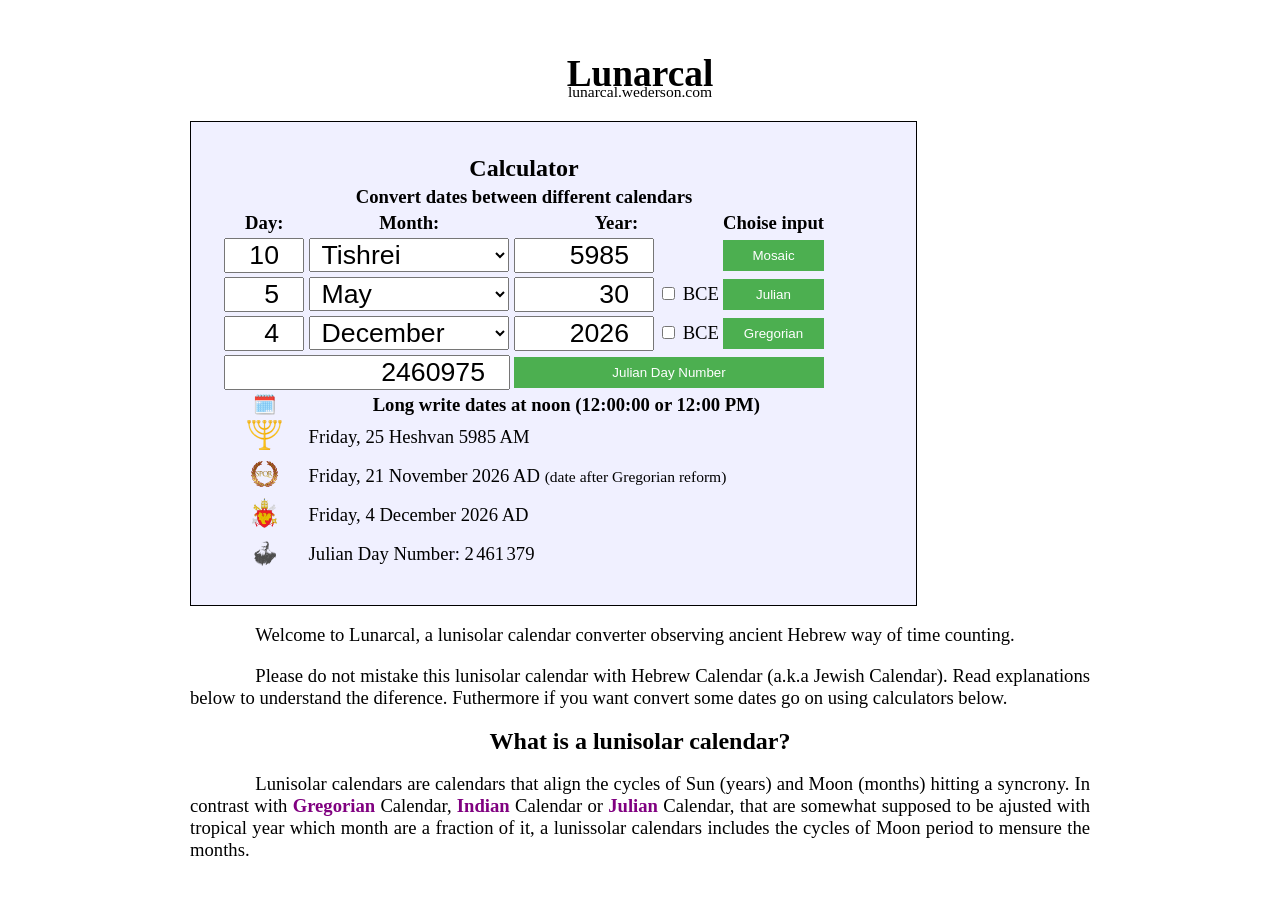
<file: index.html>
<!DOCTYPE html>
<html lang="en">
<head>
      <meta charset="UTF-8">
      <meta name="viewport" content="width=device-width, initial-scale=1.0">
      <title>Calendário Lunissolar</title>
      <script src="acumulados_ciclicos.js?v=4"></script>
      <script src="acumulados_anuais.js"></script>
      <script src="acumulados_mensais.js?v=4"></script>
      <script src="desnumerizar.js?v=4"></script>
      <script src="calculo.js?v=4"></script>
      <script src="inicializacao.js?v=4"></script>
      <link rel="stylesheet" href="geral.css?v=4">
      <link rel="stylesheet" href="tipografia.css?v=4">
</head>
<body>
      <h1>Lunarcal</h1>
      <p class="subtitle" style="margin-top:-40px;"><small>lunarcal.wederson.com</small></p>
      <div class="calculadoras">
            <div class="calculadora">
                  <table>
                        <tr>
                              <th colspan="6"><h2>Calculator</h2></th>
                        </tr>
                        <tr>
                              <th colspan="6">Convert dates between different calendars</th>
                        </tr>
                        <tr>
                              <th>
                                    Day:
                              </th>
                              <th>
                                    Month:
                              </th>
                              <th colspan="2">
                                    Year:
                              </th>
                              <th>
                                    Choise input
                              </th>
                        </tr>
                        <tr>
                              <td>
                                    <input type="number" name="datamosaica" id="diamosaico" min="0" max="30" value="10" onchange="deMOSAICO()">
                              </td>
                              <td>
                                    <select name="datalunar" id="mesmosaico" onchange="deMOSAICO()">
                                          <option value="1">Nisan</option>
                                          <option value="2">Ziv/Iyyar</option>
                                          <option value="3">Sivan</option>
                                          <option value="4">Tammuz</option>
                                          <option value="5">Av</option>
                                          <option value="6">Elul</option>
                                          <option value="7"selected>Tishrei</option>
                                          <option value="8">Heshvan</option>
                                          <option value="9">Kislev</option>
                                          <option value="10">Tevet</option>
                                          <option value="11">Shevat</option>
                                          <option value="12">Adar-A</option>
                                          <option value="13">Adar-B</option>
                                          <option value="13">Adar</option>
                                    </select>
                              </td>
                              <td>
                                    <input type="number" name="datamosaica" id="anomosaico" min="-4714" max="" step="1" onchange="deMOSAICO()">
                              </td>
                              <td>
                                    &nbsp;
                              </td>
                              <td>
                                    <button class="botaocalculadatas" type="button" onclick="deMOSAICO()">Mosaic</button>
                              </td>
                        </tr>
                        <tr>
                              <td>
                                    <input type="number" name="datajuliana" id="diajuliano" min="0" max="31" value="5" onchange="deJULIANO()">
                              </td>
                              <td>
                                    <select name="datajuliana" id="mesjuliano" onchange="deJULIANO()">
                                          <option value="1">January</option>
                                          <option value="2">February</option>
                                          <option value="3">March</option>
                                          <option value="4">April</option>
                                          <option value="5" selected>May</option>
                                          <option value="6">June</option>
                                          <option value="7">July</option>
                                          <option value="8">August</option>
                                          <option value="9">September</option>
                                          <option value="10">October</option>
                                          <option value="11">November</option>
                                          <option value="12">December</option>
                                    </select>
                              </td>
                              <td>
                                    <input type="number" name="datajuliana" id="anojuliano" min="-4713" max="" value="30" step="1" onchange="deJULIANO()">
                              </td>
                              <td>
                                    <input type="checkbox" name="datajuliana" id="BCEjuliano" onchange="deJULIANO()" style="break-inside: avoid;"> BCE
                              </td>
                              <td>
                                    <button class="botaocalculadatas" type="button" onclick="deJULIANO()">Julian</button>
                              </td>
                        </tr>
                        <tr>
                              <td>
                                    <input type="number" name="datagregoriana" id="diagregoriano" min="0" max="31" onchange="deGREGORIANO()">
                              </td>
                              <td>
                                    <select name="datagregoriana" id="mesgregoriano" onchange="deGREGORIANO()">
                                          <option value="1">January</option>
                                          <option value="2">February</option>
                                          <option value="3">March</option>
                                          <option value="4">April</option>
                                          <option value="5" selected>May</option>
                                          <option value="6">June</option>
                                          <option value="7">July</option>
                                          <option value="8">August</option>
                                          <option value="9">September</option>
                                          <option value="10">October</option>
                                          <option value="11">November</option>
                                          <option value="12">December</option>
                                    </select>
                              </td>
                              <td>
                                    <input type="number" name="datagregoriana" id="anogregoriano" min="-4713" max="" step="1" onchange="deGREGORIANO()">
                              </td>
                              <td>
                                    <input type="checkbox" name="datagregoriana" id="BCEgregoriano" onchange="deGREGORIANO()" style="break-inside: avoid;"> BCE
                              </td>
                              <td>
                                    <button class="botaocalculadatas" type="button" onclick="deGREGORIANO()">Gregorian</button>
                              </td>
                        </tr>
                        <tr>
                              <td colspan="2">
                                    <input type="number" name="datajdn" id="numerodiajuliano" value="2460975" onchange="deJDN()">
                              </td>
                              <td colspan="3">
                                    <button class="botaocalculadatas" type="button" onclick="deJDN()">Julian Day Number</button>
                              </td>
                        </tr>
                        <tr>
                              <th colspan="1">
                                    🗓️
                              </th>
                              <th colspan="4">
                                    Long write dates at noon (12:00:00 or 12:00 PM)
                              </th>
                        </tr>
                        <tr>
                              <th>
                                    <img src="imagens/menorah.svg" class="itemicon" alt="Calendário Lunar">
                              </th>
                              <td colspan="4" class="exibirdatas" id="datamosaica">
                                    Mosaic date will appear here after submit.
                              </td>
                        </tr>
                        <tr>
                              <th>
                                    <img src="imagens/juliuscaesar.svg" class="itemicon" alt="Calendário Juliano">
                              </th>
                              <td colspan="4" class="exibirdatas" id="datajuliana">
                                    Julian date will appear here after submit.
                              </td>
                        </tr>
                        <tr>
                              <th>
                                    <img src="imagens/gregorius13.svg" class="itemicon" alt="Calendário Gregoriano">
                              </th>
                              <td colspan="4" class="exibirdatas" id="datagregoriana">
                                    Gregorian date will appear here after submit.
                              </td>
                        </tr>
                        <tr>
                              <th>
                                    <img src="imagens/scaliger.svg" class="itemicon" alt="JDN">
                              </th>
                              <td colspan="4" class="exibirdatas" id="datajdn">
                                    Julian Day Number will appear here after submit.
                              </td>
                        </tr>
                  </table>
            </div>
      </div>
      <p>Welcome to Lunarcal, a lunisolar calendar converter observing ancient Hebrew way of time counting.</p>
      <p>Please do not mistake this lunisolar calendar with Hebrew Calendar (a.k.a Jewish Calendar). Read explanations below to understand the diference. Futhermore if you want convert some dates go on using calculators below.</p>

      <h2>What is a lunisolar calendar?</h2>
      
      <p>Lunisolar calendars are calendars that align the cycles of Sun (years) and Moon (months) hitting a syncrony. In contrast with <b class="roxo">Gregorian</b> Calendar, <b class="roxo">Indian</b> Calendar or <b class="roxo">Julian</b> Calendar, that are somewhat supposed to be ajusted with tropical year which month are a fraction of it, a lunissolar calendars includes the cycles of Moon period to mensure the months.</p>

</body>
</html>
</file>
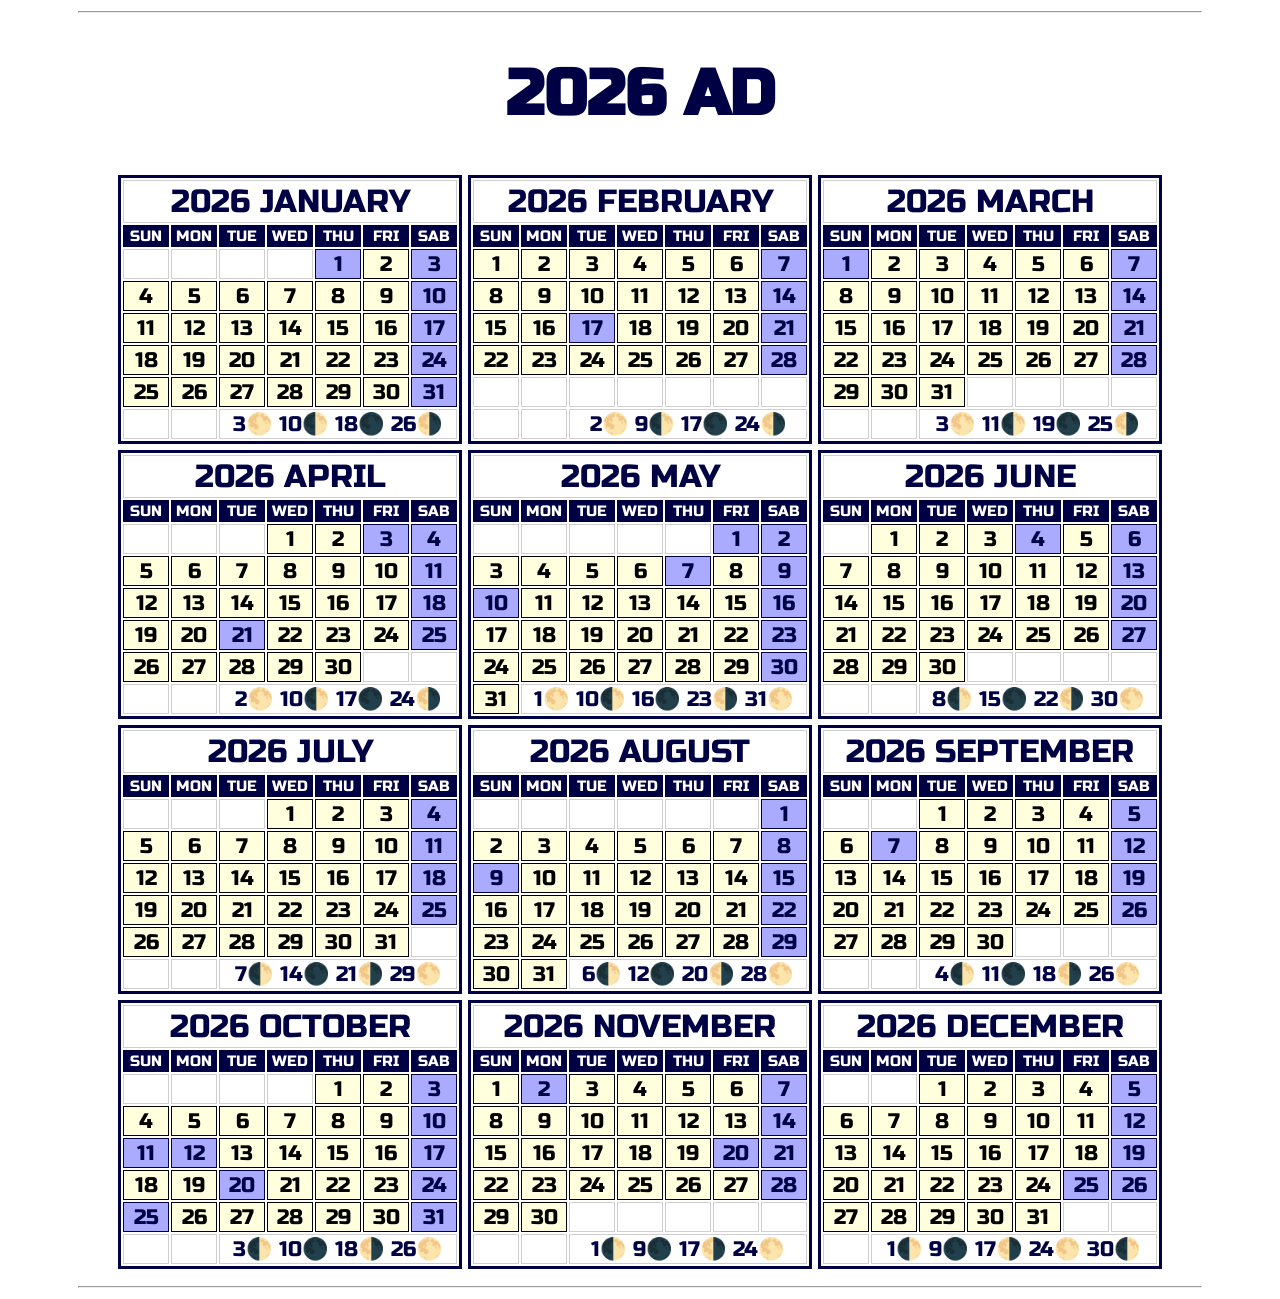
<file: print/g/2026/index.html>
<!DOCTYPE html>
<html lang="en">
<head>
    <meta charset="UTF-8">
    <meta http-equiv="X-UA-Compatible" content="IE=edge">
    <meta name="viewport" content="width=device-width, initial-scale=1.0">
    <title>2026 Calendar</title>
    <meta property="og:title" content="Google Fonts: Russo One">
    <style>
        @import url('https://fonts.googleapis.com/css2?family=Bodoni+Moda:ital,opsz,wght@0,6..96,400..900;1,6..96,400..900&family=Cinzel:wght@400..900&family=Crimson+Text:ital,wght@0,400;0,600;0,700;1,400;1,600;1,700&family=EB+Garamond:ital,wght@0,400..800;1,400..800&family=Libre+Baskerville:ital,wght@0,400;0,700;1,400&family=Libre+Caslon+Text:ital,wght@0,400;0,700;1,400&family=Old+Standard+TT:ital,wght@0,400;0,700;1,400&family=Playfair+Display:ital,wght@0,400..900;1,400..900&family=Russo+One&display=swap');
    </style>
    <style>
/*
        :root {
            --fundo: white;

            --destaque: #004;
            --contraste: #fff;
            
            --feriado-c: #004;
            --folga-c: #000;
            --normal-c:#000;
            --inativo-c: #000;

            --feriado-f:#aaf;
            --folga-f: #aaf;
            --normal-f:#8f03;
            --inativo-f: #ff03;
        }*/
        :root {
            --fundo: white;

            --destaque: #004;
            --contraste: #fff;
            
            --feriado-c: #004;
            --folga-c: #fff;
            --normal-c:#000;
            --inativo-c: #000;

            --feriado-f:#aaf;
            --folga-f: #004;
            --normal-f:#ffd;
            --inativo-f: #ffd;
        }
        body{
            font-family: 'Russo One';
            font-size: 16pt;
            background-color: var(--fundo);
        }
        table tr:nth-child(1) td{
            color:var(--contraste);
            background-color: var(--destaque);
        }
        div#ano{
            margin:auto;
            text-align: center;
        }
        h1{
            font-size:3em;
            text-align: center;
            color:var(--destaque);
        }
        table.month{
            border: 3px solid var(--destaque);
            counter-reset: datemonth;
            display:inline-block;
        }
        td.headmonth{
            font-size: 1.5em;
            color:var(--destaque) !important;
            background-color: var(--contraste) !important;
        }
        td{
            text-align: center;
            border:1px solid #00000030;
            min-width:42px;
        }
        td.date{
            border-color:var(--normal-c);
            background-color: var(--normal-f);
            color:var(--normal-c);
        }
        td.date.bd,tr td.date:nth-child(7){
            border-color:var(--feriado-c);
            background-color: var(--feriado-f);
            color:var(--feriado-c);
        }
        td.date.hd{
            border-color:var(--feriado-c);
            background-color: var(--feriado-f);
            color:var(--feriado-c);
        }
        td.date.folga{
            border-color: var(--folga-c);
            background-color: var(--folga-f);
            color: var(--folga-c);
        }
        td.date.inativo{
            border-color: var(--inativo-c);
            background-color: var(--inativo-f);
            color: var(--inativo-c);
        }
        td.date:nth-child(8).folga{
            border-color: var(--feriado-c);
            background-color: var(--feriado-f);
            color: var(--feriado-c);
        }
        td.date:hover{
            color: red;
            background-color:yellow;
            transition: 2s;
        }
        td.date.bd:hover,td.date.hd:hover,td.date.folga:hover,td.date:nth-child(7):hover{
            background-color: var(--destaque);
            color:white;
            transition: 2s;
        }
        tr.weekdays{
            color:white; 
            background-color:var(--destaque);
            border: 1px var(--destaque) solid;
            font-size: 0.7em;
        }
        tr.weekdays td:nth-child(7){
            color:white;
        }
        tr td:nth-child(7){
            color:var(--destaque);
        }
        td.date::after {
            counter-increment: datemonth;
            content: counter(datemonth);
        }
        lua{
            font-family: 'Moon Phases';
        }
        td.lunar{
            font-size: 1em;
            color:var(--destaque);
        }
    </style>
    <script>/*
        function diasvar(){
        var hoje = new Date();
        var last = new Date('2023-01-01 00:00');
        var diasdesde = parseInt(Math.abs((hoje-last)/86400000));
        window.document.getElementsByClassName("date")[diasdesde].style.borderColor = 'red';
            if(hoje>new Date('2026-03-04')){
                window.document.getElementsByClassName("date")[diasdesde+284].style.borderColor = 'red';
            }
        }*/
    </script>
</head>
<body onload="diasvar()">

    <hr style="width:297mm;">

    <div id="ano">
        <h1>2026 AD</h1>
        <!--JANUARY-->
        <table class="month">
            <tr>
                <td class="headmonth" colspan="7">2026 JANUARY</td>
            </tr>
            <tr class="weekdays">
                <td>SUN</td>
                <td>MON</td>
                <td>TUE</td>
                <td>WED</td>
                <td>THU</td>
                <td>FRI</td>
                <td>SAB</td>
            </tr>
            <tr>
                <td class=""></td>
                <td class=""></td>
                <td class=""></td>
                <td class=""></td>
                <td class="date hd"></td>
                <td class="date"></td>
                <td class="date"></td>
            </tr>
            <tr>
                <td class="date"></td>
                <td class="date"></td>
                <td class="date"></td>
                <td class="date"></td>
                <td class="date"></td>
                <td class="date"></td>
                <td class="date"></td>
            </tr>
            <tr>
                <td class="date"></td>
                <td class="date"></td>
                <td class="date"></td>
                <td class="date"></td>
                <td class="date"></td>
                <td class="date"></td>
                <td class="date"></td>
            </tr>
            <tr>
                <td class="date"></td>
                <td class="date"></td>
                <td class="date"></td>
                <td class="date"></td>
                <td class="date"></td>
                <td class="date"></td>
                <td class="date"></td>
            </tr>
            <tr>
                <td class="date"></td>
                <td class="date"></td>
                <td class="date"></td>
                <td class="date"></td>
                <td class="date"></td>
                <td class="date"></td>
                <td class="date"></td>
            </tr>
            <tr>
                <td class=""></td>
                <td class=""></td>
                <td colspan="5" class="lunar">3🌕 10🌓 18🌑 26🌗</td>
            </tr>
        </table>
        <!--FEBRUARY-->
        <table class="month">
            <tr>
                <td class="headmonth" colspan="7">2026 FEBRUARY</td>
            </tr>
            <tr class="weekdays">
                <td>SUN</td>
                <td>MON</td>
                <td>TUE</td>
                <td>WED</td>
                <td>THU</td>
                <td>FRI</td>
                <td>SAB</td>
            </tr>
            <tr>
                <td class="date" title=""></td>
                <td class="date"></td>
                <td class="date"></td>
                <td class="date"></td>
                <td class="date"></td>
                <td class="date"></td>
                <td class="date"></td>
            </tr>
            <tr>
                <td class="date"></td>
                <td class="date"></td>
                <td class="date"></td>
                <td class="date"></td>
                <td class="date"></td>
                <td class="date"></td>
                <td class="date"></td>
            </tr>
            <tr>
                <td class="date"></td>
                <td class="date"></td>
                <td class="date hd" title="Carnival &#010; Shorve Tuesday"></td>
                <td class="date"></td>
                <td class="date"></td>
                <td class="date"></td>
                <td class="date"></td>
            </tr>
            <tr>
                <td class="date"></td>
                <td class="date"></td>
                <td class="date"></td>
                <td class="date"></td>
                <td class="date"></td>
                <td class="date"></td>
                <td class="date"></td>
            </tr>
            <tr>
                <td class="">&nbsp;</td>
                <td class=""></td>
                <td class=""></td>
                <td class=""></td>
                <td class=""></td>
                <td class=""></td>
                <td class=""></td>
            </tr>
            <tr>
                <td class=""></td>
                <td class=""></td>
                <td colspan="5" class="lunar">2🌕 9🌓 17🌑 24🌗</td>
            </tr>
        </table>
        <!--MARCH-->
        <table class="month">
            <tr>
                <td class="headmonth" colspan="7">2026 MARCH</td>
            </tr>
            <tr class="weekdays">
                <td>SUN</td>
                <td>MON</td>
                <td>TUE</td>
                <td>WED</td>
                <td>THU</td>
                <td>FRI</td>
                <td>SAB</td>
            </tr>
            <tr>
                <td class="date hd" title="Olaria's Day"></td>
                <td class="date"></td>
                <td class="date" title="(O) Purim"></td>
                <td class="date" title="Wederson's Birthday"></td>
                <td class="date" title="Alessandra's Birthday"></td>
                <td class="date"></td>
                <td class="date"></td>
            </tr>
            <tr>
                <td class="date"></td>
                <td class="date"></td>
                <td class="date"></td>
                <td class="date"></td>
                <td class="date"></td>
                <td class="date"></td>
                <td class="date"></td>
            </tr>
            <tr>
                <td class="date"></td>
                <td class="date"></td>
                <td class="date"></td>
                <td class="date"></td>
                <td class="date"></td>
                <td class="date"></td>
                <td class="date"></td>
            </tr>
            <tr>
                <td class="date"></td>
                <td class="date"></td>
                <td class="date"></td>
                <td class="date"></td>
                <td class="date"></td>
                <td class="date"></td>
                <td class="date"></td>
            </tr>
            <tr>
                <td class="date"></td>
                <td class="date"></td>
                <td class="date"></td>
                <td class=""></td>
                <td class=""></td>
                <td class=""></td>
                <td class=""></td>
            </tr>
            <tr>
                <td class=""></td>
                <td class=""></td>
                <td colspan="5" class="lunar">3🌕 11🌓 19🌑 25🌗</td>
            </tr>
        </table>
        <!--APRIL-->
        <table class="month">
            <tr>
                <td class="headmonth" colspan="7">2026 APRIL</td>
            </tr>
            <tr class="weekdays">
                <td>SUN</td>
                <td>MON</td>
                <td>TUE</td>
                <td>WED</td>
                <td>THU</td>
                <td>FRI</td>
                <td>SAB</td>
            </tr>
            <tr>
                <td class=""></td>
                <td class=""></td>
                <td class=""></td>
                <td class="date" title="(K) Purim"></td>
                <td class="date"></td>
                <td class="date hd" title="Good Friday"></td>
                <td class="date"></td>
            </tr>
            <tr>
                <td class="date"></td>
                <td class="date"></td>
                <td class="date"></td>
                <td class="date"></td>
                <td class="date"></td>
                <td class="date"></td>
                <td class="date"></td>
            </tr>
            <tr>
                <td class="date"></td>
                <td class="date"></td>
                <td class="date"></td>
                <td class="date"></td>
                <td class="date"></td>
                <td class="date"></td>
                <td class="date"></td>
            </tr>
            <tr>
                <td class="date"></td>
                <td class="date"></td>
                <td class="date hd" title="Tiradentes"></td>
                <td class="date"></td>
                <td class="date"></td>
                <td class="date"></td>
                <td class="date"></td>
            </tr>
            <tr>
                <td class="date"></td>
                <td class="date"></td>
                <td class="date"></td>
                <td class="date"></td>
                <td class="date"></td>
                <td class=""></td>
                <td class=""></td>
            </tr>
            <tr>
                <td class=""></td>
                <td class=""></td>
                <td colspan="5" class="lunar">2🌕 10🌓 17🌑 24🌗</td>
            </tr>
        </table>
        <!--MAY-->
        <table class="month">
            <tr>
                <td class="headmonth" colspan="7">2026 MAY</td>
            </tr>
            <tr class="weekdays">
                <td>SUN</td>
                <td>MON</td>
                <td>TUE</td>
                <td>WED</td>
                <td>THU</td>
                <td>FRI</td>
                <td>SAB</td>
            </tr>
            <tr>
                <td class=""></td>
                <td class=""></td>
                <td class=""></td>
                <td class=""></td>
                <td class=""></td>
                <td class="date hd" title="(K) Pesach I&#010;No Labor Day"></td>
                <td class="date" title="(K) Pesach II"></td>
            </tr>
            <tr>
                <td class="date" title="(K) Pesach III"></td>
                <td class="date" title="(K) Pesach IV"></td>
                <td class="date" title="(K) Pesach V"></td>
                <td class="date" title="(K) Pesach VI"></td>
                <td class="date hd" title="(K) Pesach VII"></td>
                <td class="date"></td>
                <td class="date"></td>
            </tr>
            <tr>
                <td class="date hd" title="Mother's Day"></td>
                <td class="date"></td>
                <td class="date"></td>
                <td class="date"></td>
                <td class="date"></td>
                <td class="date"></td>
                <td class="date"></td>
            </tr>
            <tr>
                <td class="date"></td>
                <td class="date"></td>
                <td class="date"></td>
                <td class="date"></td>
                <td class="date"></td>
                <td class="date"></td>
                <td class="date"></td>
            </tr>
            <tr>
                <td class="date" title="Catholic Pentecost"></td>
                <td class="date"></td>
                <td class="date"></td>
                <td class="date"></td>
                <td class="date"></td>
                <td class="date"></td>
                <td class="date"></td>
            </tr>
            <tr>
                <td class="date"></td>
                <td colspan="6" class="lunar">1🌕 10🌓 16🌑 23🌗 31🌕</td>
            </tr>
        </table>
        <!--JUNE-->
        <table class="month">
            <tr>
                <td class="headmonth" colspan="7">2026 JUNE</td>
            </tr>
            <tr class="weekdays">
                <td>SUN</td>
                <td>MON</td>
                <td>TUE</td>
                <td>WED</td>
                <td>THU</td>
                <td>FRI</td>
                <td>SAB</td>
            </tr>
            <tr>
                <td class=""></td>
                <td class="date"></td>
                <td class="date"></td>
                <td class="date"></td>
                <td class="date hd" title="Corpus Christi"></td>
                <td class="date"></td>
                <td class="date"></td>
            </tr>
            <tr>
                <td class="date"></td>
                <td class="date"></td>
                <td class="date"></td>
                <td class="date"></td>
                <td class="date"></td>
                <td class="date"></td>
                <td class="date"></td>
            </tr>
            <tr>
                <td class="date"></td>
                <td class="date"></td>
                <td class="date"></td>
                <td class="date"></td>
                <td class="date"></td>
                <td class="date"></td>
                <td class="date hd" title="(K) Shavuot"></td>
            </tr>
            <tr>
                <td class="date"></td>
                <td class="date"></td>
                <td class="date"></td>
                <td class="date"></td>
                <td class="date"></td>
                <td class="date"></td>
                <td class="date"></td>
            </tr>
            <tr>
                <td class="date"></td>
                <td class="date"></td>
                <td class="date"></td>
                <td class=""></td>
                <td class=""></td>
                <td class=""></td>
                <td class=""></td>
            </tr>
            <tr>
                <td class=""></td>
                <td class=""></td>
                <td colspan="5" class="lunar">8🌓 15🌑 22🌗 30🌕</td>
            </tr>
        </table>
        <!--JULY-->
        <table class="month">
            <tr>
                <td class="headmonth" colspan="7">2026 JULY</td>
            </tr>
            <tr class="weekdays">
                <td>SUN</td>
                <td>MON</td>
                <td>TUE</td>
                <td>WED</td>
                <td>THU</td>
                <td>FRI</td>
                <td>SAB</td>
            </tr>
            <tr>
                <td class=""></td>
                <td class=""></td>
                <td class=""></td>
                <td class="date"></td>
                <td class="date"></td>
                <td class="date"></td>
                <td class="date"></td>
            </tr>
            <tr>
                <td class="date"></td>
                <td class="date"></td>
                <td class="date"></td>
                <td class="date"></td>
                <td class="date"></td>
                <td class="date"></td>
                <td class="date"></td>
            </tr>
            <tr>
                <td class="date"></td>
                <td class="date"></td>
                <td class="date"></td>
                <td class="date"></td>
                <td class="date"></td>
                <td class="date"></td>
                <td class="date"></td>
            </tr>
            <tr>
                <td class="date"></td>
                <td class="date"></td>
                <td class="date"></td>
                <td class="date"></td>
                <td class="date"></td>
                <td class="date"></td>
                <td class="date"></td>
            </tr>
            <tr>
                <td class="date"></td>
                <td class="date"></td>
                <td class="date"></td>
                <td class="date"></td>
                <td class="date"></td>
                <td class="date"></td>
                <td class=""></td>
            </tr>
            <tr>
                <td class=""></td>
                <td class=""></td>
                <td colspan="5" class="lunar">7🌓 14🌑 21🌗 29🌕</td>
            </tr>
        </table>
        <!--AUGUST-->
        <table class="month">
            <tr>
                <td class="headmonth" colspan="7">2026 AUGUST</td>
            </tr>
            <tr class="weekdays">
                <td>SUN</td>
                <td>MON</td>
                <td>TUE</td>
                <td>WED</td>
                <td>THU</td>
                <td>FRI</td>
                <td>SAB</td>
            </tr>
            <tr>
                <td class=""></td>
                <td class=""></td>
                <td class=""></td>
                <td class=""></td>
                <td class=""></td>
                <td class=""></td>
                <td class="date"></td>
            </tr>
            <tr>
                <td class="date"></td>
                <td class="date"></td>
                <td class="date"></td>
                <td class="date"></td>
                <td class="date"></td>
                <td class="date"></td>
                <td class="date"></td>
            </tr>
            <tr>
                <td class="date hd" title="Father's Day"></td>
                <td class="date"></td>
                <td class="date"></td>
                <td class="date"></td>
                <td class="date"></td>
                <td class="date"></td>
                <td class="date"></td>
            </tr>
            <tr>
                <td class="date"></td>
                <td class="date"></td>
                <td class="date"></td>
                <td class="date"></td>
                <td class="date"></td>
                <td class="date"></td>
                <td class="date"></td>
            </tr>
            <tr>
                <td class="date"></td>
                <td class="date"></td>
                <td class="date"></td>
                <td class="date"></td>
                <td class="date"></td>
                <td class="date"></td>
                <td class="date"></td>
            </tr>
            <tr>
                <td class="date"></td>
                <td class="date"></td>
                <td colspan="5" class="lunar">6🌓 12🌑 20🌗 28🌕</td>
            </tr>
        </table>
        <!--SETEMBER-->
        <table class="month">
            <tr>
                <td class="headmonth" colspan="7">2026 SEPTEMBER</td>
            </tr>
            <tr class="weekdays">
                <td>SUN</td>
                <td>MON</td>
                <td>TUE</td>
                <td>WED</td>
                <td>THU</td>
                <td>FRI</td>
                <td>SAB</td>
            </tr>
            <tr>
                <td class=""></td>
                <td class=""></td>
                <td class="date"></td>
                <td class="date"></td>
                <td class="date"></td>
                <td class="date"></td>
                <td class="date"></td>
            </tr>
            <tr>
                <td class="date"></td>
                <td class="date hd" title="Independence Day"></td>
                <td class="date"></td>
                <td class="date"></td>
                <td class="date"></td>
                <td class="date"></td>
                <td class="date"></td>
            </tr>
            <tr>
                <td class="date"></td>
                <td class="date"></td>
                <td class="date"></td>
                <td class="date"></td>
                <td class="date"></td>
                <td class="date"></td>
                <td class="date"></td>
            </tr>
            <tr>
                <td class="date"></td>
                <td class="date"></td>
                <td class="date"></td>
                <td class="date"></td>
                <td class="date"></td>
                <td class="date"></td>
                <td class="date"></td>
            </tr>
            <tr>
                <td class="date"></td>
                <td class="date"></td>
                <td class="date"></td>
                <td class="date"></td>
                <td class=""></td>
                <td class=""></td>
                <td class=""></td>
            </tr>
            <tr>
                <td class=""></td>
                <td class=""></td>
                <td colspan="5" class="lunar">4🌓 11🌑 18🌗 26🌕</td>
            </tr>
        </table>
        <!--OCTOBER-->
        <table class="month">
            <tr>
                <td class="headmonth" colspan="7">2026 OCTOBER</td>
            </tr>
            <tr class="weekdays">
                <td>SUN</td>
                <td>MON</td>
                <td>TUE</td>
                <td>WED</td>
                <td>THU</td>
                <td>FRI</td>
                <td>SAB</td>
            </tr>
            <tr>
                <td class=""></td>
                <td class=""></td>
                <td class=""></td>
                <td class=""></td>
                <td class="date"></td>
                <td class="date"></td>
                <td class="date"></td>
            </tr>
            <tr>
                <td class="date"></td>
                <td class="date"></td>
                <td class="date"></td>
                <td class="date"></td>
                <td class="date"></td>
                <td class="date" title=""></td>
                <td class="date" title=""></td>
            </tr>
            <tr>
                <td class="date hd" title="(K) Yom Teruah"></td>
                <td class="date hd" title="Kid's Day"></td>
                <td class="date" title=""></td>
                <td class="date" title=""></td>
                <td class="date" title=""></td>
                <td class="date" title=""></td>
                <td class="date"></td>
            </tr>
            <tr>
                <td class="date" title=""></td>
                <td class="date"></td>
                <td class="date hd" title="(K) Yom Kippur"></td>
                <td class="date"></td>
                <td class="date"></td>
                <td class="date"></td>
                <td class="date"></td>
            </tr>
            <tr>
                <td class="date hd" title="(K) Sukkot I"></td>
                <td class="date" title="(K) Sukkot II"></td>
                <td class="date" title="(K) Sukkot III"></td>
                <td class="date" title="(K) Sukkot IV"></td>
                <td class="date" title="(K) Sukkot V"></td>
                <td class="date" title="(K) Sukkot VI"></td>
                <td class="date" title="(K) Sukkot VII"></td>
            </tr>
            <tr>
                <td class=""></td>
                <td class=""></td>
                <td colspan="5" class="lunar">3🌓 10🌑 18🌗 26🌕</td>
            </tr>
        </table>
        <!--NOVEMBER-->
        <table class="month">
            <tr>
                <td class="headmonth" colspan="7">2026 NOVEMBER</td>
            </tr>
            <tr class="weekdays">
                <td>SUN</td>
                <td>MON</td>
                <td>TUE</td>
                <td>WED</td>
                <td>THU</td>
                <td>FRI</td>
                <td>SAB</td>
            </tr>
            <tr>
                <td class="date"></td>
                <td class="date hd" title="All Souls' Day"></td>
                <td class="date"></td>
                <td class="date"></td>
                <td class="date"></td>
                <td class="date"></td>
                <td class="date"></td>
            </tr>
            <tr>
                <td class="date"></td>
                <td class="date"></td>
                <td class="date"></td>
                <td class="date"></td>
                <td class="date"></td>
                <td class="date"></td>
                <td class="date"></td>
            </tr>
            <tr>
                <td class="date"></td>
                <td class="date"></td>
                <td class="date"></td>
                <td class="date"></td>
                <td class="date"></td>
                <td class="date hd" title="Black Awareness Day"></td>
                <td class="date"></td>
            </tr>
            <tr>
                <td class="date"></td>
                <td class="date"></td>
                <td class="date"></td>
                <td class="date"></td>
                <td class="date"></td>
                <td class="date"></td>
                <td class="date"></td>
            </tr>
            <tr>
                <td class="date"></td>
                <td class="date"></td>
                <td class=""></td>
                <td class=""></td>
                <td class=""></td>
                <td class=""></td>
                <td class=""></td>
            </tr>
            <tr>
                <td class=""></td>
                <td class=""></td>
                <td colspan="5" class="lunar">1🌓 9🌑 17🌗 24🌕</td>
            </tr>
        </table>
        <!--DECEMBER-->
        <table class="month">
            <tr>
                <td class="headmonth" colspan="7">2026 DECEMBER</td>
            </tr>
            <tr class="weekdays">
                <td>SUN</td>
                <td>MON</td>
                <td>TUE</td>
                <td>WED</td>
                <td>THU</td>
                <td>FRI</td>
                <td>SAB</td>
            </tr>
            <tr>
                <td class=""></td>
                <td class=""></td>
                <td class="date"></td>
                <td class="date"></td>
                <td class="date"></td>
                <td class="date"></td>
                <td class="date"></td>
            </tr>
            <tr>
                <td class="date"></td>
                <td class="date"></td>
                <td class="date"></td>
                <td class="date"></td>
                <td class="date"></td>
                <td class="date"></td>
                <td class="date"></td>
            </tr>
            <tr>
                <td class="date"></td>
                <td class="date"></td>
                <td class="date" title=""></td>
                <td class="date"></td>
                <td class="date"></td>
                <td class="date"></td>
                <td class="date"></td>
            </tr>
            <tr>
                <td class="date"></td>
                <td class="date"></td>
                <td class="date"></td>
                <td class="date"></td>
                <td class="date"></td>
                <td class="date hd" title="Natalis Solis Invicti"></td>
                <td class="date"></td>
            </tr>
            <tr>
                <td class="date"></td>
                <td class="date"></td>
                <td class="date"></td>
                <td class="date"></td>
                <td class="date"></td>
                <td class=""></td>
                <td class=""></td>
            </tr>
            <tr>
                <td class=""></td>
                <td colspan="6" class="lunar">1🌓 9🌑 17🌗 24🌕 30🌓</td>
            </tr>
        </table>
    </div>

    <hr style="width:297mm;">

</body>
</html>
</file>
<file: geral.css>
body{
  font-family: 'DIN Regular';
  font-size: 14pt;
  padding:3vh 3vh 3vh 3vh;
  max-width: 900px;
  margin: auto;
}
h1,h2{
  font-family: 'Feather Bold';
  text-align: center;
  padding: 0px;
}
h2{
  margin: 0px;
  font-size: 18pt;
}
div.calculadoras{
  width: 727px;
}
div.calculadora{
  display: block;
  padding: 30px;
  border: 1px solid black;
}
div.calculadora:nth-child(1){
  background-color: #f0f0ff;
}
div.calculadora:nth-child(2){
  background-color: #f0f0ff;
}
select,
input[type="text"],
input[type="number"] {
  padding: 0px 8px;
  font-size: 20pt;
}
input[type="number"]{
  text-align: right;
}
select{
  width: 200px;
}
input#anomosaico,input#anojuliano,input#anogregoriano{
      width: 120px;
}
input#diamosaico,input#diajuliano,input#diagregoriano{
      width: 60px;
}
input#numerodiajuliano{
  width:266px
}
button {
  padding: 8px 16px;
  color: white;
  border: none;
  cursor: pointer;
  box-shadow: #4caf50;
  width: 100%;
  height: 100%;
}
button:hover {
  background-color: #056009;
}.button:active {
      transform: scale(0.95); /* Shrinks the button slightly */
}
button.botaocalculadatas{
  background-color: #4caf50;
}
p{
  text-align: justify;
  text-indent: 7ch;
}
p.subtitle{
  margin-top:-40px;
  text-indent: 0ch;
  text-align: center;
}
td.exibirdatas{
  text-align: justify;
}
b.roxo{
  color: purple;
}
span.info{
  color:purple;
  border-bottom: 1px dotted purple;
  cursor: pointer;
}
img.itemicon{
  max-height: 30px;
  max-width: 36px;
}
th,td{
  border: 1px none black;
}
</file>
<file: tipografia.css>
@import url(https://db.onlinewebfonts.com/c/ab596f21664c5582567537d241e2a53e?family=DIN+Next+Rounded+LT+W01+Regular);
@import url(https://db.onlinewebfonts.com/c/14936bb7a4b6575fd2eee80a3ab52cc2?family=Feather+Bold);
@import url(https://db.onlinewebfonts.com/c/d778c9af6f0c7bfb6f10d9e34e71a43f?family=DIN+Next+Rounded+LT+W01+Bold); 

@font-face {
    font-family: "DIN Regular";
    src: url("https://db.onlinewebfonts.com/t/ab596f21664c5582567537d241e2a53e.eot");
    src: url("https://db.onlinewebfonts.com/t/ab596f21664c5582567537d241e2a53e.eot?#iefix")format("embedded-opentype"),
    url("https://db.onlinewebfonts.com/t/ab596f21664c5582567537d241e2a53e.woff2")format("woff2"),
    url("https://db.onlinewebfonts.com/t/ab596f21664c5582567537d241e2a53e.woff")format("woff"),
    url("https://db.onlinewebfonts.com/t/ab596f21664c5582567537d241e2a53e.ttf")format("truetype"),
    url("https://db.onlinewebfonts.com/t/ab596f21664c5582567537d241e2a53e.svg#DIN Next Rounded LT W01 Regular")format("svg");
}
@font-face {
    font-family: "Feather Bold";
    src: url("https://db.onlinewebfonts.com/t/14936bb7a4b6575fd2eee80a3ab52cc2.eot");
    src: url("https://db.onlinewebfonts.com/t/14936bb7a4b6575fd2eee80a3ab52cc2.eot?#iefix")format("embedded-opentype"),
    url("https://db.onlinewebfonts.com/t/14936bb7a4b6575fd2eee80a3ab52cc2.woff2")format("woff2"),
    url("https://db.onlinewebfonts.com/t/14936bb7a4b6575fd2eee80a3ab52cc2.woff")format("woff"),
    url("https://db.onlinewebfonts.com/t/14936bb7a4b6575fd2eee80a3ab52cc2.ttf")format("truetype"),
    url("https://db.onlinewebfonts.com/t/14936bb7a4b6575fd2eee80a3ab52cc2.svg#Feather Bold")format("svg");
}
@font-face {
    font-family: "DIN Bold";
    src: url("https://db.onlinewebfonts.com/t/d778c9af6f0c7bfb6f10d9e34e71a43f.eot");
    src: url("https://db.onlinewebfonts.com/t/d778c9af6f0c7bfb6f10d9e34e71a43f.eot?#iefix")format("embedded-opentype"),
    url("https://db.onlinewebfonts.com/t/d778c9af6f0c7bfb6f10d9e34e71a43f.woff2")format("woff2"),
    url("https://db.onlinewebfonts.com/t/d778c9af6f0c7bfb6f10d9e34e71a43f.woff")format("woff"),
    url("https://db.onlinewebfonts.com/t/d778c9af6f0c7bfb6f10d9e34e71a43f.ttf")format("truetype"),
    url("https://db.onlinewebfonts.com/t/d778c9af6f0c7bfb6f10d9e34e71a43f.svg#DIN Next Rounded LT W01 Bold")format("svg");
}
</file>
